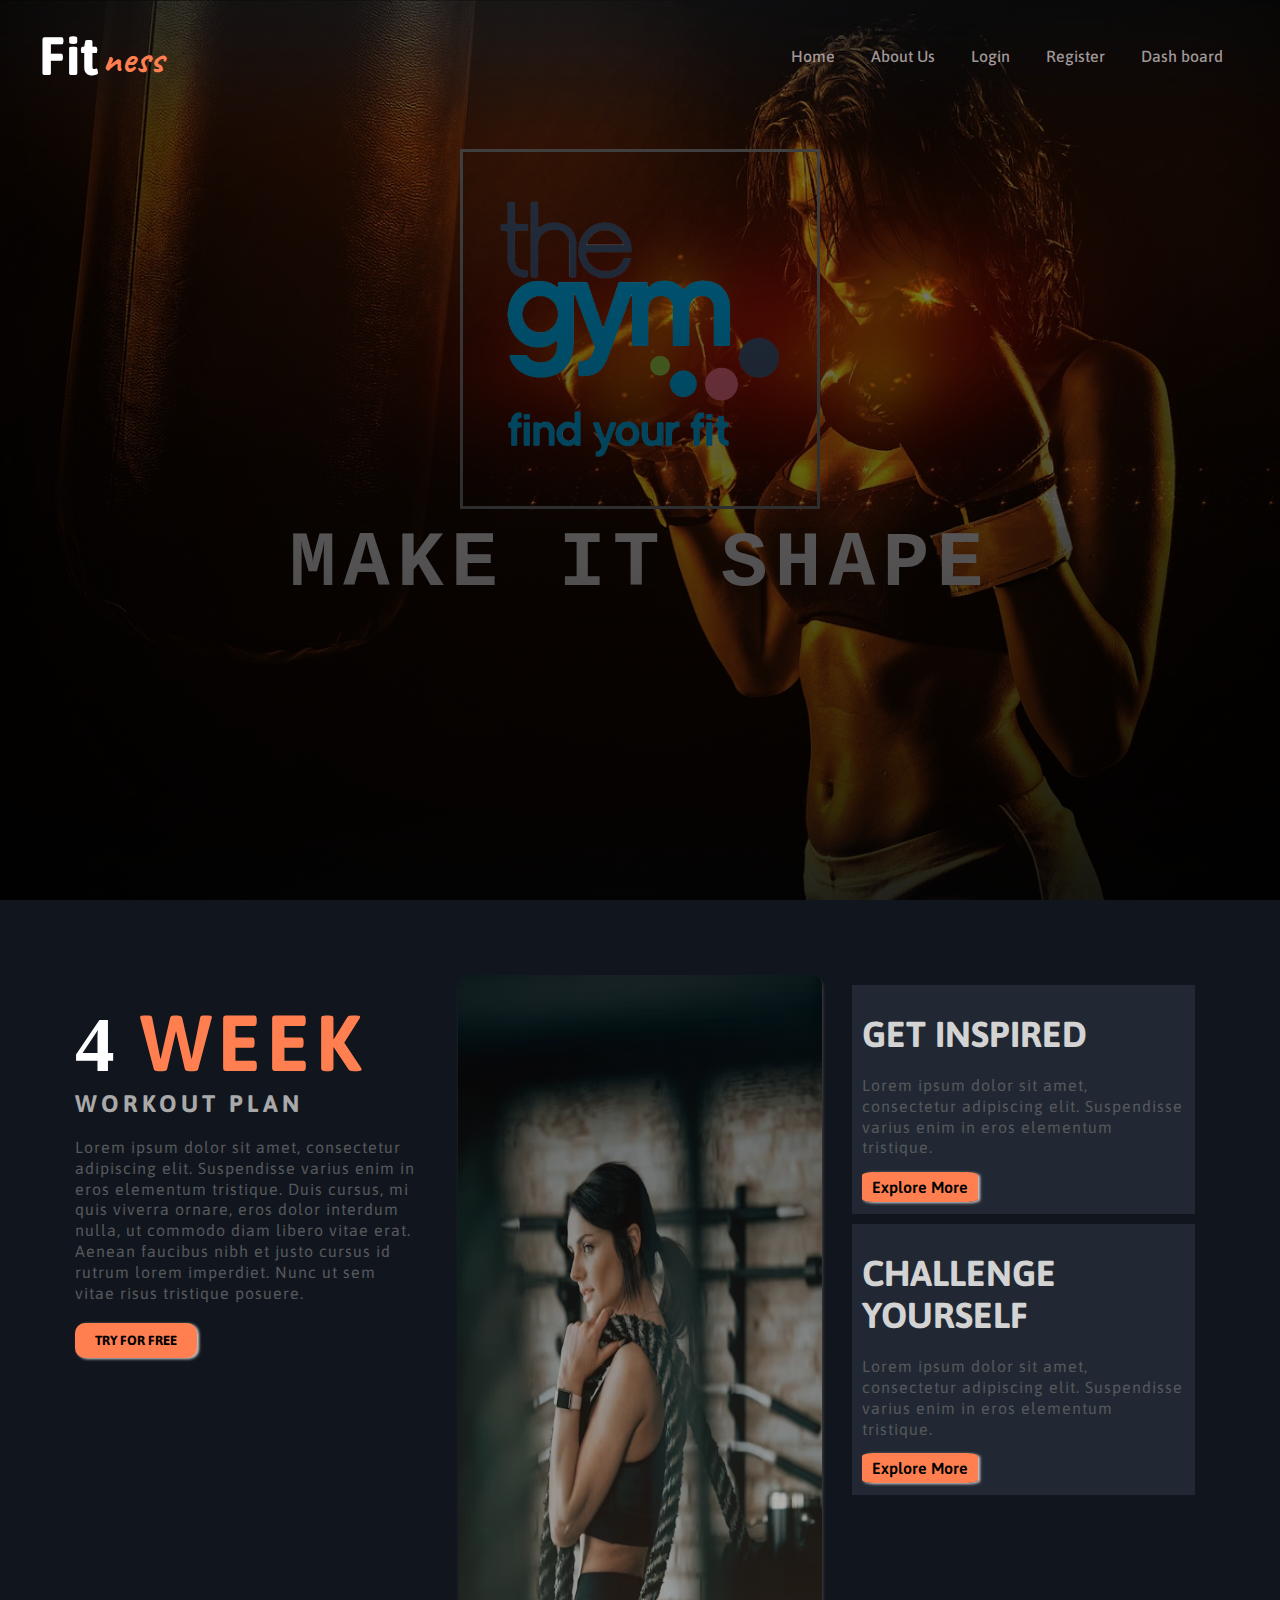
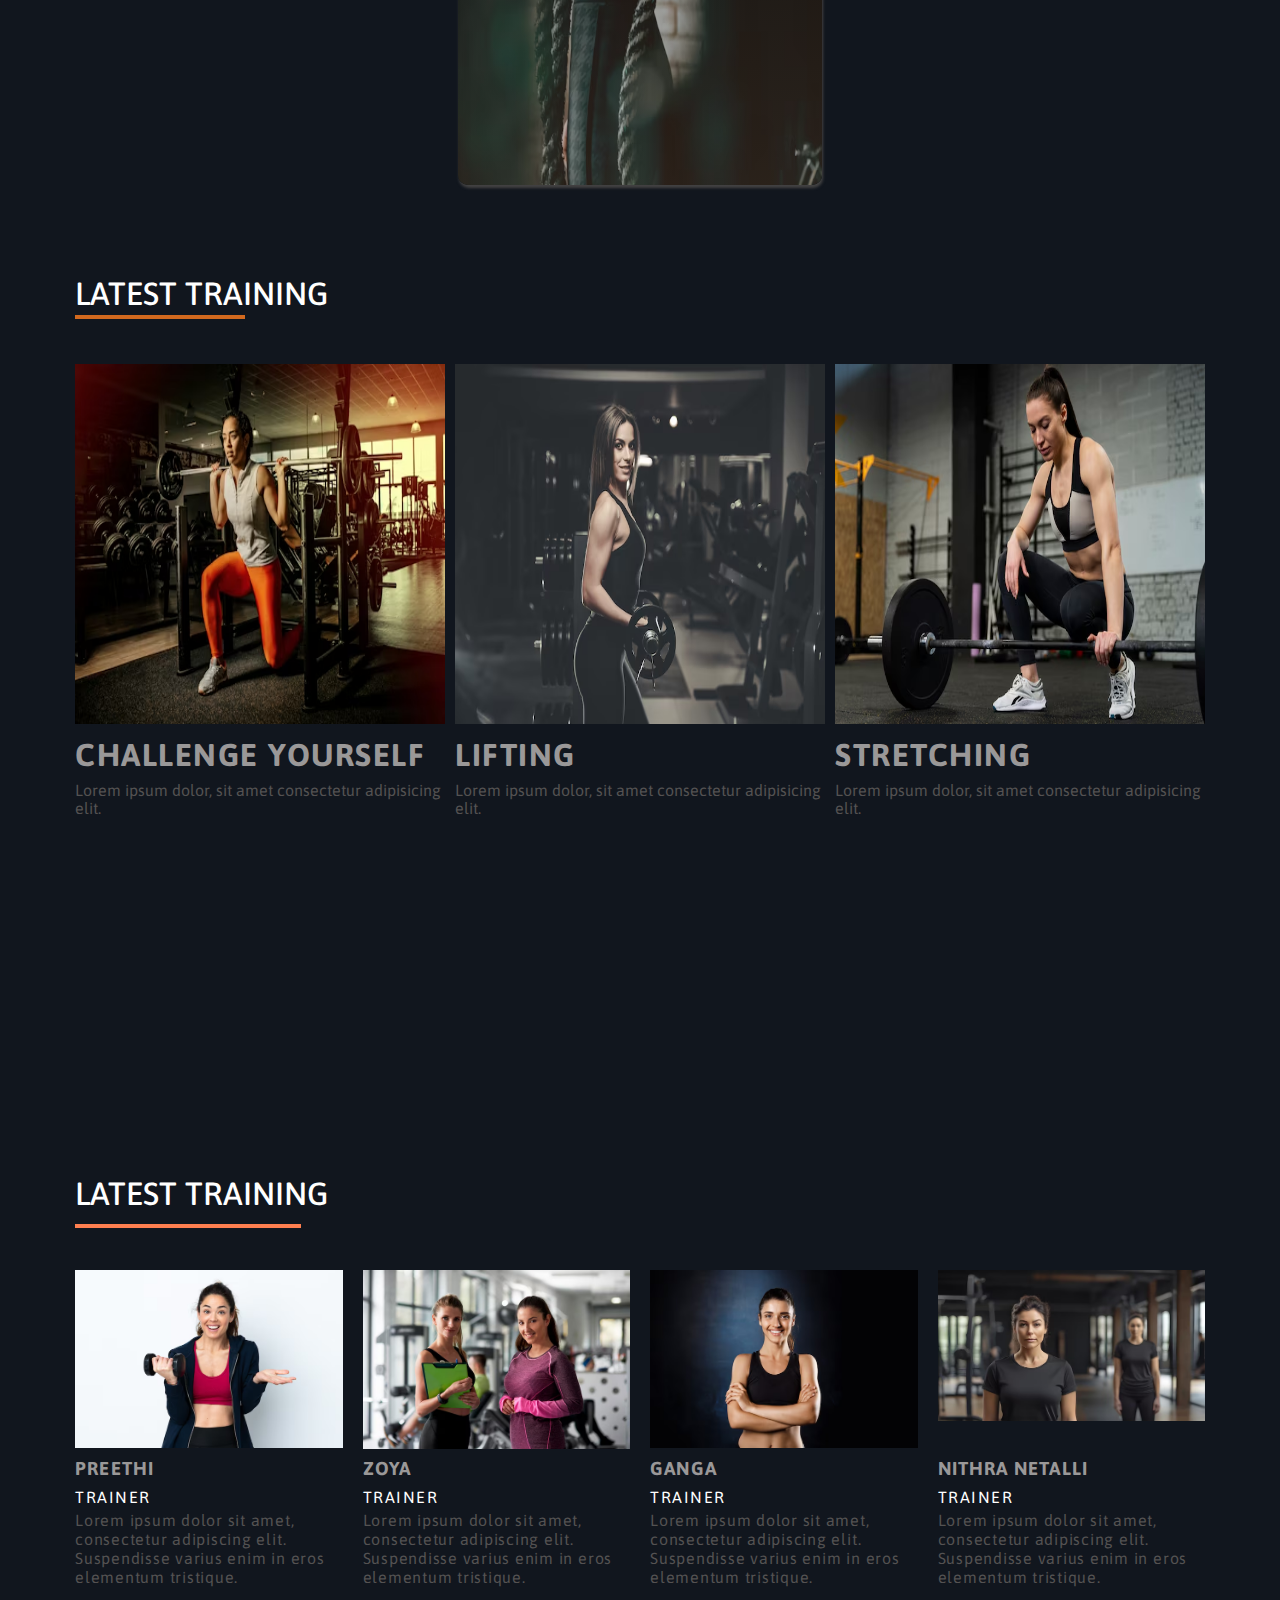
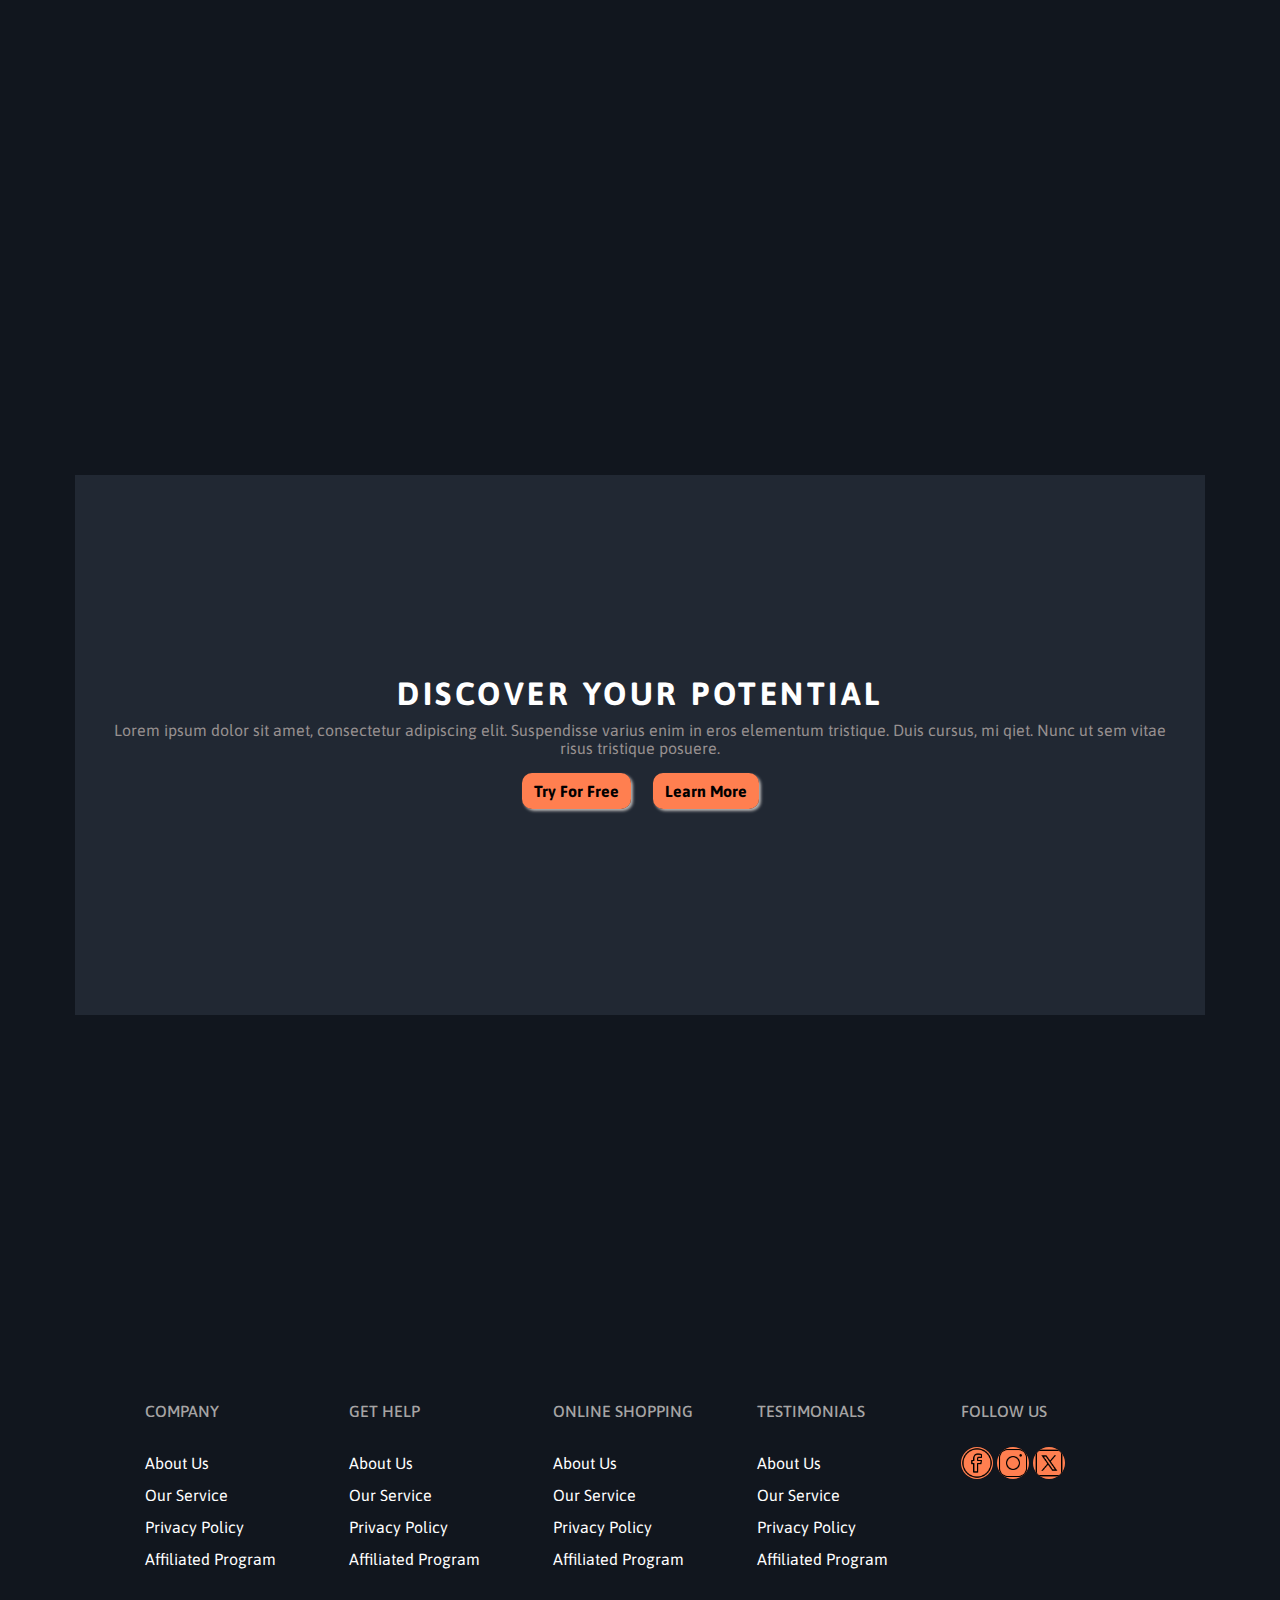
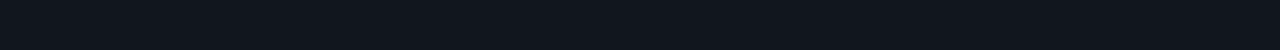
<file: index.html>
<!DOCTYPE html>
<html lang="en">

<head>
    <meta charset="UTF-8">
    <meta name="viewport" content="width=device-width, initial-scale=1.0">
    <title>Document</title>
    <link rel="stylesheet" href="./style/home.css">
</head>

<body>
    <div class="bg-img">
        <div class="overlay"></div>
        <div class="header">
            <nav>
                <a href="index.html"><span class="fit">Fit</span><span class="ness">ness</span></a>
                <ul>
                    <li><a href="index.html">Home</a></li>
                    <li><a href="about.html">About Us</a></li>
                    <li><a href="Login.html">Login</a></li>
                    <li><a href="Register.html">Register</a></li>
                    <li><a href="dashboard.html">Dash board</a></li>
                </ul>
            </nav>
            <div class="banner-content">
                <img src="./images/text.png" alt="content">
                <h1>make it shape</h1>
            </div>
        </div>
    </div>
    <!-- ------------------------------- -->
    <div class="section1">
        <div class="container">
            <div class="text-content">
                <h1><span class="num">4</span> <span>WEEK</span></h1>
                <h2>WORKOUT PLAN</h2>
                <p>Lorem ipsum dolor sit amet, consectetur adipiscing elit. Suspendisse varius enim in eros elementum tristique. Duis cursus, mi quis viverra ornare, eros dolor interdum nulla, ut commodo diam libero vitae erat. Aenean faucibus nibh et justo cursus id rutrum lorem imperdiet. Nunc ut sem vitae risus tristique posuere.</p>
                <button class="btn">TRY FOR FREE</button>
            </div>
            <div class="image-content pic">
                <img src="./images/gym vertical.avif" alt="Workout">
            </div>
            <div class="right-box">
                <div class="inspiration">
                    <h3>GET INSPIRED</h3>
                    <p>Lorem ipsum dolor sit amet, consectetur adipiscing elit. Suspendisse varius enim in eros elementum tristique.</p>
                    <a class="btn" href="#">Explore More</a>
                </div>
                <div class="challenge">
                    <h3>CHALLENGE YOURSELF</h3>
                    <p>Lorem ipsum dolor sit amet, consectetur adipiscing elit. Suspendisse varius enim in eros elementum tristique.</p>
                    <a class="btn" href="#">Explore More</a>
                </div>
              
            </div>
          
        </div>
    </div>
    <!-- ------------------------------- -->
     <div class="section2">
        <div class="m">
        <div class="lt-title">
            <h1>latest training</h1>
            <div class="line"></div>
        </div>
        <div class="latest-training">
            <div class="challege-yourself">
                <img src="./images/banner5.avif" alt="">
                <h3>Challenge Yourself</h3>
                <p>Lorem ipsum dolor, sit amet consectetur adipisicing elit.</p>
            </div>
            <div class="lifting">
                <img src="./images/banner6.avif" alt="">
                <h3>lifting</h3>
                <p>Lorem ipsum dolor, sit amet consectetur adipisicing elit.</p>

            </div>
            <div class="stretching">
                <img src="./images/banner7.avif" alt="">
                <h3>stretching</h3>
                <p>Lorem ipsum dolor, sit amet consectetur adipisicing elit.</p>

            </div>
        </div>
        </div>
     </div>
     <!-- ---------------------------------- -->
      <div class="section3">
        <div class="m">
        <div class="sec3-title">
            <h1>latest training</h1>
            <div class="line"></div>
        </div>
        <div class="trainers">
            <div class="trainer">
                <img src="./images/trainer5.avif" alt="">
                <div class="trainer-info">
                    <h3>Preethi</h3>
                    <p class="trainer-title">TRAINER</p>
                    <p>Lorem ipsum dolor sit amet, consectetur adipiscing elit. Suspendisse varius enim in eros elementum tristique.</p>
                </div>
            </div>
            <div class="trainer">
                <img src="./images/trainer2.avif" alt="">
                <div class="trainer-info">
                    <h3>zoya</h3>
                    <p class="trainer-title">TRAINER</p>
                    <p>Lorem ipsum dolor sit amet, consectetur adipiscing elit. Suspendisse varius enim in eros elementum tristique.</p>
                </div>
            </div>
            <div class="trainer">
                <img src="./images/trainer3.avif" alt="">
                <div class="trainer-info">
                    <h3>ganga</h3>
                    <p class="trainer-title">TRAINER</p>
                    <p>Lorem ipsum dolor sit amet, consectetur adipiscing elit. Suspendisse varius enim in eros elementum tristique.</p>
                </div>
            </div>
            <div class="trainer">
                <img src="./images/trainer4.avif" alt="">
                <div class="trainer-info">
                    <h3>nithra netalli</h3>
                    <p class="trainer-title">TRAINER</p>
                    <p>Lorem ipsum dolor sit amet, consectetur adipiscing elit. Suspendisse varius enim in eros elementum tristique.</p>
                </div>
            </div>
        </div>
        </div>
      </div>
      <!-- ------------------------------------- -->
       <div class="section4">
        <div class="m">
        <div class="disco-container">
            <h1>DISCOVER YOUR POTENTIAL</h1>
            <p>Lorem ipsum dolor sit amet, consectetur adipiscing elit. Suspendisse varius enim in eros elementum tristique. Duis cursus, mi qiet. Nunc ut sem vitae risus tristique posuere.</p>
            <div class="button-two">
                <a class="try-for-free-btn">Try For Free</a>
                <a class="learn-more-btn">Learn More</a>
            </div>
        </div>
    </div>
       </div>
       <!-- -------------------------------------------- -->
        <footer>
            <div class="foot-container">
                <div class="m">
                    <div class="row">
                        <div class="footer-col">
                            <h4>Company</h4>
                            <ul>
                                <li><a>about us</a></li>
                                <li><a>our service</a></li>
                                <li><a>privacy policy</a></li>
                                <li><a>affiliated program</a></li>
                            </ul>
                        </div>
                        <div class="footer-col">
                            <h4>get help</h4>
                            <ul>
                                <li><a>about us</a></li>
                                <li><a>our service</a></li>
                                <li><a>privacy policy</a></li>
                                <li><a>affiliated program</a></li>
        
                            </ul>
                        </div>
                        <div class="footer-col">
                            <h4>online shopping</h4>
                            <ul>
                                <li><a>about us</a></li>
                                <li><a>our service</a></li>
                                <li><a>privacy policy</a></li>
                                <li><a>affiliated program</a></li>
                            </ul>
                        </div>
                        <div class="footer-col">
                            <h4>testimonials</h4>
                            <ul>
                                <li><a>about us</a></li>
                                <li><a>our service</a></li>
                                <li><a>privacy policy</a></li>
                                <li><a>affiliated program</a></li>
                            </ul>
                        </div>
                        <div class="footer-col">
                            <h4>Follow Us</h4>
                            <div class="social-links">
                                <a><img src ="./images/icons8-fb-50.png" alt="fb"></a>
                                <a><img src="./images/icons8-instagram-50.png" alt="insta"></a>
                                <a><img src="./images/icons8-twitterx-50.png" alt="twitter"></a>
                            </div>
                           
                        </div>
                    </div>
                </div>
               
            </div>
        </footer>

</body>

</html>
</file>
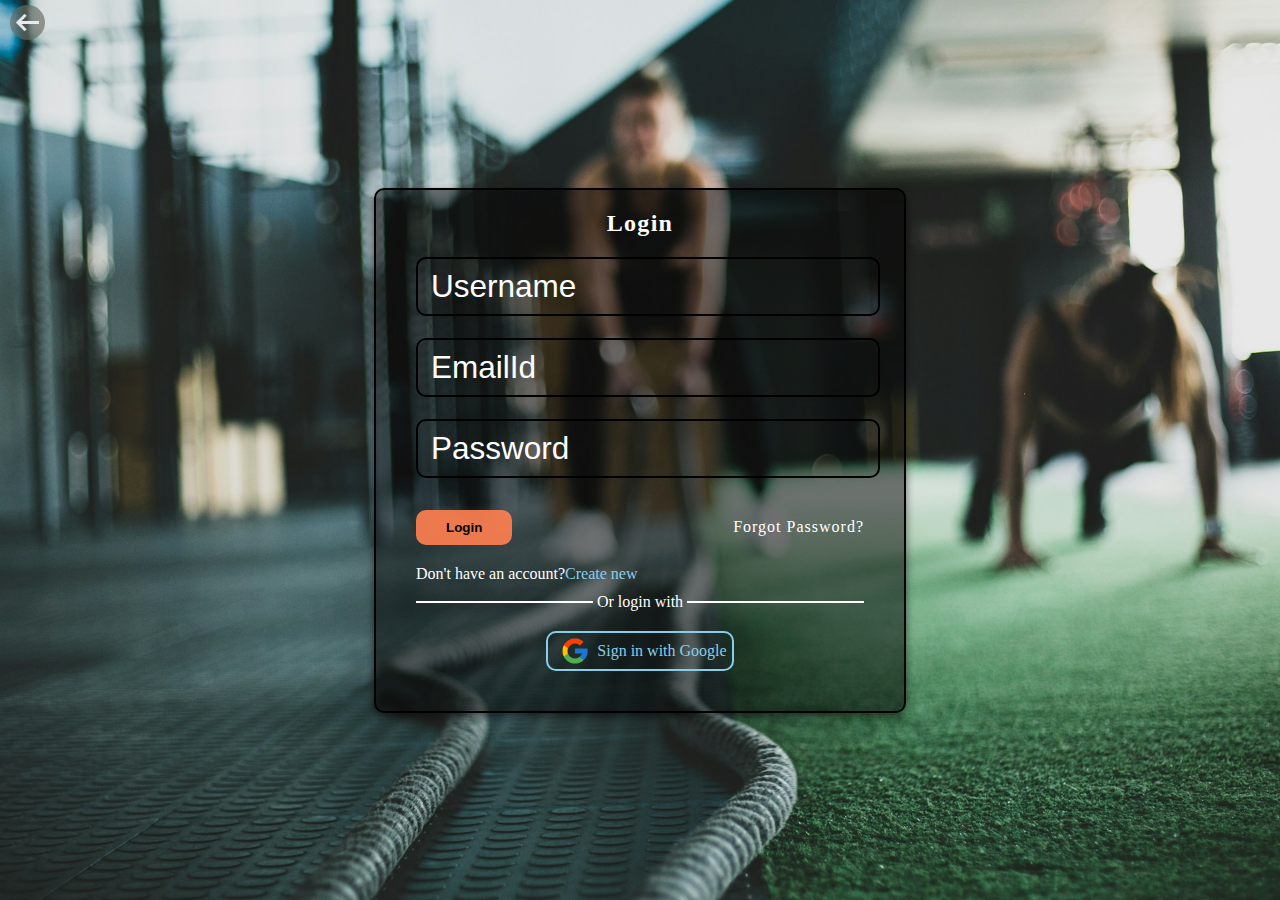
<file: Login.html>
<!DOCTYPE html>
<html lang="en">

<head>
    <meta charset="UTF-8">
    <meta name="viewport" content="width=device-width, initial-scale=1.0">
    <title>Login </title>
    <link rel="stylesheet" href="./style/Login.css">
</head>

<body>
      <!-- ----------------------------------------- -->
     
      <div class="background">
        <div class="back-arrow">
            <a href="./index.html"><img src="./images/arrow_left_alt_24dp_FILL0_wght400_GRAD0_opsz24.png"></a>
    
        </div>
        <div class="main-container">
            <div class="login-container">
                <h2>Login</h2>
                <form>
                    <div class="form-group">
                        <!-- <label for="username">Username:</label> -->
                        <input type="text" id="username" placeholder="Username" name="username" required>
                    </div>
                    <div class="form-group">
                        <!-- <label for="emailid">EmailId:</label> -->
                        <input type="email" id="username" placeholder="EmailId" name="emailid" required>
                    </div>
                    <div class="form-group">
                        <!-- <label for="password">Password:</label> -->
                        <input type="password" id="password" placeholder="Password" name="password" required>
                    </div>
                    <div class="submit-btn">
                        <input type="submit" value="Login">
                        <a>Forgot Password?</a>
                    </div>
                    <div class="idha">
                        <p>Don't have an account?<a href="Register.html ">Create new</a></p>
                    </div>
                    <div class="separator">
                        <span>Or login with </span>
                    </div>
                 
                   
                    <div class="google-btn">
                        <a href="https://accounts.google.com" target="_blank"><img src="./images/icons8-google-96.png" alt="">Sign in with Google</a>
                    </div>
                </form>
                
            </div>
        </div> 
      
       
     </div>
</body>

</html>
</file>
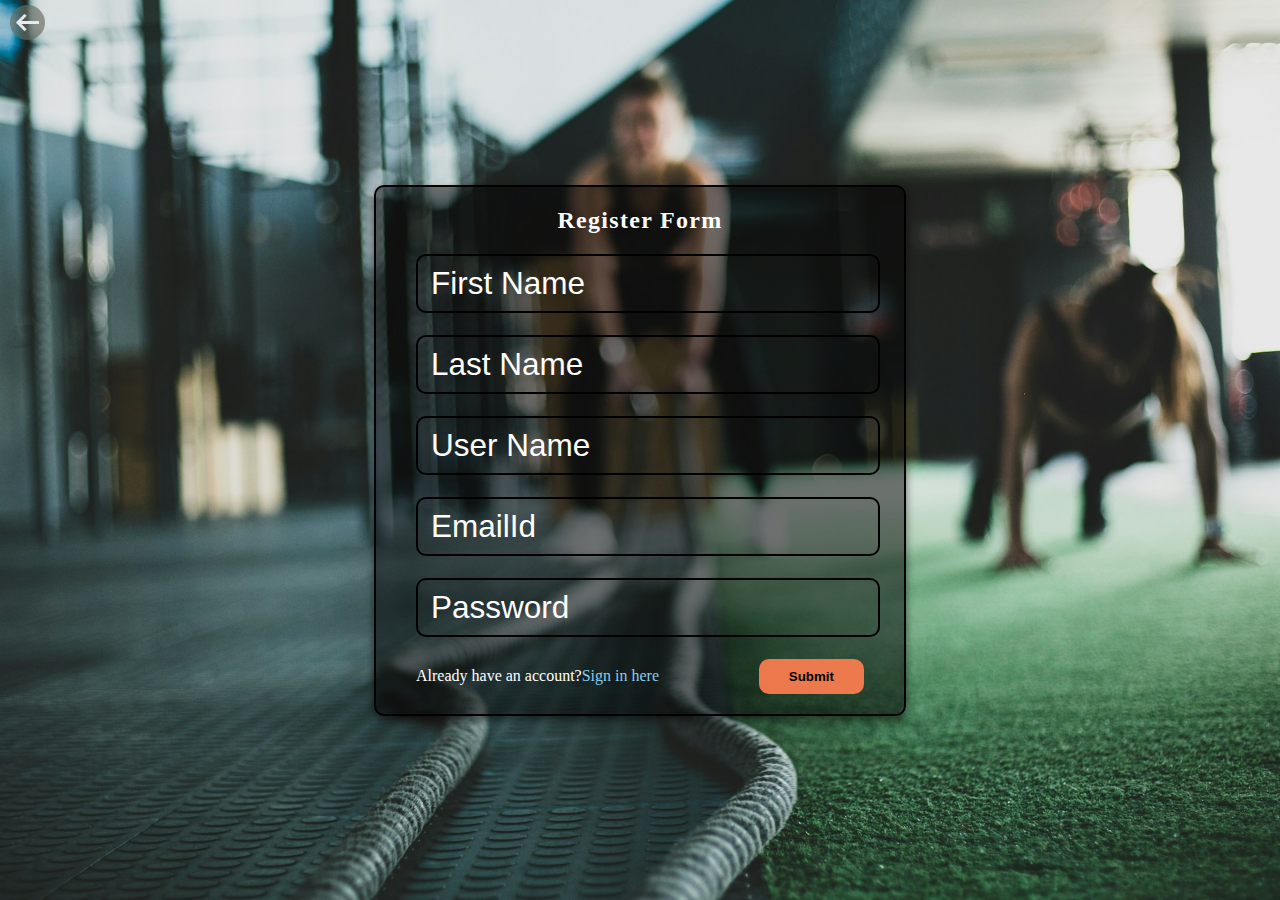
<file: Register.html>
<!DOCTYPE html>
<html lang="en">

<head>
    <meta charset="UTF-8">
    <meta name="viewport" content="width=device-width, initial-scale=1.0">
    <title>Register Form</title>
    <link rel="stylesheet" href="./style/Register.css">
</head>

<body>
    <!-- ----------------------------------------- -->
      <div class="background">
        <div class="back-arrow">
            <a href="./index.html"><img src="./images/arrow_left_alt_24dp_FILL0_wght400_GRAD0_opsz24.png"></a>
        </div>
          <div class="main-container">
            <div class="login-container">
                <h2>Register Form</h2>
                <form>
                    <div class="form-group">
                        <!-- <label for="username">Username:</label> -->
                        <input type="text" id="firstname" placeholder="First Name" name="firstname" required>
                    </div>
                    <div class="form-group">
                        <!-- <label for="username">Username:</label> -->
                        <input type="text" id="lastname" placeholder="Last Name" name="lastname" required>
                    </div>
                    <div class="form-group">
                        <!-- <label for="username">Username:</label> -->
                        <input type="text" id="username" placeholder="User Name" name="username" required>
                    </div>
                    <div class="form-group">
                        <!-- <label for="emailid">EmailId:</label> -->
                        <input type="email" id="eamil" placeholder="EmailId" name="emailid" required>
                    </div>
                    <div class="form-group">
                        <!-- <label for="password">Password:</label> -->
                        <input type="password" id="password" placeholder="Password" name="password" required>
                    </div>
                    <div class="idha">
                        <p>Already have an account?<a href="Login.html">Sign in here</a></p>
                        <input type="submit" value="Submit">
                    </div>  
                </form>
            </div>
        </div> 
     </div>
</body>

</html>
</file>
<file: style/home.css>
@import url('https://fonts.googleapis.com/css2?family=Asap:ital,wght@0,100..900;1,100..900&family=Caveat:wght@400..700&family=Dancing+Script:wght@400..700&family=Source+Serif+4:ital,opsz,wght@0,8..60,200..900;1,8..60,200..900&display=swap');

*{
    margin: 0;
    padding: 0;
    box-sizing: border-box;
    font-family: "Asap", sans-serif;
}
.bg-img{
    position: relative;
    width: 100%;
    height: 100vh;
    background-image: url('../images/banner1.jpg');
    background-position: center;
    background-size: cover;
    background-repeat: no-repeat;
    animation: animate 35s linear infinite both alternate;
}
@keyframes animate{
    0%{
        background:url("../images/banner1.jpg");
    }
    25%{
        background: url("../images/banner2.jpg");
    }
    45%{
        background: url("../images/banner3.webp");
    }
    50%{
        background: url("../images/banner4.jpg");
    }
    70%{
        background:  url("../images/banner1.jpg");
    }
    75%{
        background:url("../images/banner2.jpg");
    }
    
}

.overlay{
    position: absolute;
    width: 100%;
    height: 100vh;
    top: 0;
    left: 0;
    background: linear-gradient(rgba(0, 0, 0, 0.433),rgba(0, 0, 0, 0.787));
}
nav{
    position: relative;
    width: 100%;
    display: flex;
    /* border: 2px solid white; */
    justify-content: space-between;
    align-items: center;   
}
.header{
    padding: 25px 0px;
    margin: 0px 39px ;
}
nav a{
    text-decoration: none;
}

nav .fit  {
    color: white;
    font-weight: 700;
    font-size: 6vmin;
}
nav .ness{
    font-family: "Caveat", cursive;
    color: coral;
    font-weight: 700;
    font-size: 4.5vmin;
    /* border: 2px solid white; */
    padding: 0px 4px;
    position: relative;
    bottom: 3px;
}
nav ul{
    list-style-type: none;
    display: flex;
}
nav ul li{
   display: block;
   /* border: 2px solid white; */

}
nav ul li a {
    text-decoration: none;
    color: rgba(188, 177, 177, 0.847);
    font-weight: 500;
    margin: 0px 12px ;
    padding: 3px 6px ;
    border-radius: 10px;
    border-style: none;
    position: relative;
}
nav ul li a::before{
    content: "";
    position: absolute;
    bottom: 0px;
    top: 25px;
    left: 0;
    height: 3px;
    width: 0%;
    background-color: chocolate;
    transition: .4s ease-in-out;
}
nav ul li a:hover::before{
    width: 100%;
}
nav ul li a:hover{
    transition: .5s;
    color: white;
}
.banner-content{
    display: flex;
    justify-content: center;
    align-items: center;
    flex-direction: column;
    /* border: 2px solid white;  */
    margin: 62px 0px;
    gap: 12px;
}
.banner-content img{
    border: 3px solid rgb(126, 124, 124);
    width: auto;
    height: 40vh;
    background-position: center;
    background-repeat: no-repeat;
    background-size: cover;
}
.banner-content h1{
    font-family: "Inconsolata", monospace;
    color: rgb(240, 235, 235);
    text-transform: uppercase;
    font-size: 8.6vmin;
    letter-spacing: 7.5px;
    /* width: 100%; */
    text-align: center;
    animation: text-change 20s linear infinite both alternate ;
}
@keyframes text-change{
    0%{
        color: wheat;
    }
    25%{
        color: #9195F6;
    }
    45%{
        color: #EBF400;
    }
    65%{
        color: #87A922;
    }
    85%{
        color: #FAA300;
    }
}
/* --------------SECTION 1------------------- */
.section1{
    display: flex;
    justify-content: center;
    /* align-items: center; */
    width: 100%;
    height: 100vh;
    background-color:#11161e;
}
.container {
    display: grid;
    grid-template-columns: repeat(3, 1fr);
    grid-template-rows: auto;
    gap: 20px;
    margin: 75px;
}
.text-content{
    color: white;
    width: 95%;
    height: 100vh;
    margin: 22px 0px;
}
.text-content h1{
    font-size: 8.8vmin;   
}
.text-content h1 .num{
    font-family: "Playwrite ZA", cursive;
    color: white;
    transition: .5s;
    animation: animate1 20s ease-in-out 2s infinite both alternate ;
}
@keyframes  animate1{
    from{
        transform: translateX(0%, 0%);
    }
    to{
        transform: translateX(50%, 50%);
    }
}
.text-content h1 span{
    color: coral;
    letter-spacing: 6px;
}
.text-content h2{
    color: darkgray;
    letter-spacing: 4px;
}
.text-content p{
    letter-spacing: 1px;
    color: rgb(86, 89, 92);
    line-height: 1.3;
    margin: 20px auto;
}
.text-content .btn{
    width: fit-content;
    padding: 10px 20px;
    background-color: coral;
    border-radius: 10px;
    border: none;   
    cursor: pointer;
    font-weight: 700;
    box-shadow: 2px 1px 3px lightgray;
}
.text-content .btn:hover{
    border: 2px solid coral;
    background-color: transparent;
    color:white ;
    font-weight: 700;
}
.image-content {
    width: auto;
    height: auto;
    position: relative;
}
.image-content img{
    width: 100%;
    height: 90vh;
    background-position: center;
    background-size: contain;
    background-repeat: no-repeat;
    border-radius: 10px;
    box-shadow: 1px 3px 3px rgb(68, 67, 67);
}
.image-content::before {
    content: '';
    position: absolute;
    top: 0;
    left: 0;
    width: 100%;
    height: 90vh;
    border-radius: 10px;
    background: linear-gradient(to bottom, rgba(0, 0, 0, 0.5), rgba(132, 97, 61, 0.301));
    z-index: 1;
}
.section1 .right-box{
    /* border: 2px solid white; */
}
 .inspiration, .challenge{
    margin: 10px 10px;
    padding: 18px 0px;
    background-color: #2d354493;
    /* border: 2px solid wheat; */
}
.inspiration h3, .challenge h3{
    margin: 10px 10px;
    font-size: 4vmin;
    color: lightgray;
}
.inspiration p , .challenge p{
    letter-spacing: 1px;
    color: rgb(86, 89, 92);
    line-height: 1.3;
    margin: 20px 10px;
}
.inspiration .btn , .challenge .btn{
    background-color: coral;
}
.inspiration a, .challenge a{
    text-decoration: none;
    color: black;
    font-weight: 600;
    padding: 6px 10px;
    margin: 0px 10px;
    border-radius: 10%;
    box-shadow: 2px 1px 3px lightgray;
}
.inspiration a:hover, .challenge a:hover{
    background-color: transparent;
    border: 2px solid coral;
    color: white;
    font-weight: 700;
}
/* -------------------------------------------- */
.section2{
    
    height: 100vh;
    width: 100%;
    background-color: #11161e;
}
.m{
    margin: 0px 75px;
    padding: 75px 0px;
}
.lt-title {
    display: flex;
    flex-direction: column;
    justify-content: flex-start;
}
.lt-title h1{
    color: white;
    text-transform: uppercase;
    font-weight: 500;
}
.lt-title .line{
    margin-top: 3px;
    width: 15%;
    height: 4px;
    background-color: chocolate;
}
.latest-training{
    display: flex;
    justify-content: center;
    align-items: center;
    gap: 10px;
    margin: 40px 0px;
    /* border: 2px solid white; */

}
.latest-training  img{
    /* border: 2px solid white; */
    width: 100%;
    height: 40vh;
    background-position: center;
    background-size: cover;
    background-repeat: no-repeat;
    margin: 5px 0px;
    
}
.latest-training h3{
    color: rgb(154, 152, 152);
    font-size: 3.5vmin;
    letter-spacing: 1.5px;
    text-transform: uppercase;
    margin: 5px 0px;
}
.latest-training p{
    color: rgb(84, 82, 82);
    margin: 8px 0px;
}
/* --------------------------------------- */
.section3{
    height: 100vh;
    width: 100%;
    background-color: #11161e;
}
.m{
    margin: 0px 75px;
}
.sec3-title {
    display: flex;
    flex-direction: column;
    justify-content: flex-start;
    align-items: flex-start;
 
}
.sec3-title h1{
    text-transform: uppercase;
    color: white;
    font-weight: 500;
}
.sec3-title .line{
    width: 20%;
    height: 4px;
    background-color: coral;
    margin: 12px 0px;
}
.trainers{
    display: flex;
    flex-wrap: wrap;
    gap: 20px;
}
.trainer{
    flex: 1 1 calc(25% - 20px);
    /* border: 2px solid white; */
    display: flex;
    flex-direction: column;
    justify-content: space-between;
    margin: 30px 0px;
}
.trainer img{
    width: 100%;
    background-position: center;
    background-size: cover;
    background-repeat: no-repeat;
}
.trainer-info {
    /* padding: 12px; */
    

}
.trainer-info h3{
    color: rgb(154, 152, 152);
    text-transform: uppercase;
    margin: 9px 0px;
    letter-spacing: 1.2px;
}
.trainer-info .trainer-title{
    color:white ;
    letter-spacing: 1.5px;
}
.trainer-info p{
    color: rgb(84, 82, 82);
    margin: 4px 0px;
    line-height: 1.2;
    letter-spacing: .76px;
}
/* -------------------------------------------- */
.section4{
    width: 100%;
    height: 100vh;
    background-color: #11161e;
}
.disco-container{
    display: flex;
    flex-direction: column;
    justify-content: center;
    align-items: center;
    text-align: center;
    width: 100%;
    height: 60vh;
    background-color: #2d354493;
    padding: 0px 32px;
}
.disco-container h1{
    color: white;
    letter-spacing: 3.5px;
    margin: 9px 0px;
}
.disco-container p{
    color: rgb(151, 144, 144);
}
.button-two{
    margin: 25px 0px;
}
.button-two a{
    text-decoration: none;
    color: black;
    background-color: coral;
    border-radius: 10px;
    font-weight: 700;
    padding: 9px 12px;
    margin: 0px 9px;
    box-shadow: 2px 2px 3px rgb(181, 179, 179);
}
.button-two a:hover{
    color: white;
    background-color:transparent;
    border: 2px solid coral;
}
/* ---------------------------------- */
footer{
    background-color: #11161e;
    width: 100%;
    /* height: 100vh; */
}
.foot-container{
    max-width: 1170px;
    /* background-color: rgb(87, 85, 85); */
    margin: auto;
    line-height: 2;
}
.row{
    display: flex;
    justify-content: center;
    /* align-items: center; */
    flex-wrap:row;
    
}
.footer-col{
    width: 25%;
    padding: 0 15px;
}
.footer-col ul{
    list-style-type: none;
}
.footer-col h4{
    color: rgb(166, 164, 164);
    text-transform: uppercase;
    font-weight: 500;
    margin: 20px 0px;
    position: relative;
    cursor: pointer;
    
}
.footer-col h4::before{
    content: "";
    position: absolute;
    top: 35px;
    left: 0;
    width: 0px;
    height: 3px ;
    background-color: coral;
    transition: .4s ease-in-out;
}
.footer-col h4:hover::before{
    width: 50%;
}

.footer-col ul li a{
    color: white;
    text-decoration: none;
    text-transform: capitalize;
    transition: all 0.5s ease ;
    cursor: pointer;
}
.footer-col ul li a:hover{
    color: lightblue;
    padding-left: 10px;
}
.social-links img{
    width: 32px;
    height: 32px; 
    display: inline-block; 
    background-color: coral;
    border-radius: 50%;
    transition: all 0.4s ease-in-out;
}
.social-links img:hover{
    width: 50px;
    height:  50px;
    box-shadow: 2px 2px 5px rgb(148, 146, 146);
}

/* 

.text-content h1 {
    font-size: 3em;
}

.text-content h2 {
    font-size: 2em;
    color: #ff0080;
}

.text-content p {
    font-size: 1em;
    margin: 20px 0;
}

.text-content button {
    background-color: #ff0080;
    color: white;
    border: none;
    padding: 15px 30px;
    font-size: 1em;
    cursor: pointer;
    border-radius: 5px;
}

.image-content {
    grid-column: span 1;
    text-align: center;
}

.image-content img {
    max-width: 100%;
    height: auto;
    border-radius: 10px;
}

.inspiration, .challenge {
    background-color: #C8CFA0;
    padding: 20px;
    border-radius: 10px;
    text-align: center;
}

.inspiration h3, .challenge h3 {
    font-size: 1.5em;
    margin-bottom: 10px;
}

.inspiration p, .challenge p {
    font-size: 1em;
    margin-bottom: 20px;
}

.inspiration a, .challenge a {
    color: #ff0080;
    text-decoration: none;
    font-weight: bold;
} */

/* @media (min-width: 768px) {
    .container {
        grid-template-columns: repeat(4, 1fr);
        grid-template-rows: auto;
    }

    .text-content {
        grid-column: span 2;
    }

    .image-content {
        grid-column: span 2;
    }

    .inspiration, .challenge {
        grid-column: span 2;
    }
}

@media (min-width: 1024px) {
    .container {
        grid-template-columns: repeat(8, 1fr);
    }

    .text-content {
        grid-column: span 4;
    }

    .image-content {
        grid-column: span 4;
    }

    .inspiration, .challenge {
        grid-column: span 4;
    }
} */
</file>
<file: style/Login.css>
@import url('https://fonts.googleapis.com/css2?family=Asap:ital,wght@0,100..900;1,100..900&family=Caveat:wght@400..700&family=Dancing+Script:wght@400..700&family=Source+Serif+4:ital,opsz,wght@0,8..60,200..900;1,8..60,200..900&display=swap');

*{
    padding: 0;
    margin: 0;
}

/* ------------login form css----------------- */
.background{
    background: url('../images/login\ banner.jpg');
    background-position: center;
    background-size: cover;
    height: 100vh;
    width: 100%;
    position: relative;
}
.background > .back-arrow{
    position: relative;
}
.back-arrow img{
    width: 35px;
    height: 35px;
    background-color: rgba(104, 108, 98, 0.665);
    border-radius: 50%;
    position: absolute;
    top: 5px;
    left: 10px;
    transition: .5s linear;
}
.back-arrow img:hover{
    background-color: rgba(255, 255, 255, 0.567);
    color: black;
    box-shadow: 2px 2px 3px lightgray;
}
.main-container{
    display: flex;
    justify-content: center;
    align-items: center;
    height: 100vh;
}
.login-container{
    width: 35%;
    height: auto;
    border: 2px solid black; 
    padding: 20px 40px;
    background: rgba(0, 0, 0, 0.496);
    border-radius: 10px;
    box-shadow: 0 4px 8px rgba(0, 0, 0, 0.526);
    /* text-align: center; */
}
.login-container h2{
    margin-bottom: 20px;
    text-align: center;
    color: white;
    letter-spacing: 1.3px;
}
.form-group{
    margin-bottom: 22px;
}
.form-group input{
    background-color:transparent;
    border: 2px solid black;
    border-radius: 10px;
    width: 100%;
    outline: none;
    font-size: 3.5vmin;
    color: white;
    padding: 9px 6px;
}
.form-group input::placeholder{
    color: white;
    padding: 0px 7px;
}
.submit-btn{
    display: flex;
    justify-content: space-between;
    align-items: center;
    padding: 10px 0px;
}
.submit-btn a{
    text-decoration: none;
    color: white;
    letter-spacing: 1px;
    transition: .4s linear;
}

.submit-btn a:hover{
    cursor: pointer;
    text-decoration: underline;
    color: skyblue;
}

.submit-btn input{
    padding: 10px 30px;
    background-color: rgba(255, 127, 80, 0.913);
    outline: none;
    border-radius: 10px;
    color: black;
    font-weight: 700;
    border: none;
    transition: .5s linear;
}
.submit-btn input:hover{
    /* background-color: transparent; */
    /* border: 2px solid black; */
    color: white;
    font-weight: 700;
}
.idha{
 padding: 10px 0px;
}
.idha p:nth-child(1){
   color: white;
}
.idha p:nth-child(1) a{
    color: skyblue;
    text-decoration: none;
    transition: .5s linear;
}
.idha p:nth-child(1) a:hover{
    text-decoration: underline;
    color: white;

}
.separator{
    display: flex;
    justify-content: center;
    align-items: center;
}
.separator::before , .separator::after{
    content: "";
    flex:1;
    border: 1px solid white;
}
.separator:not(:empty)::before{
    margin-right: .25rem;
}
.separator:not(:empty)::after{
    margin-left: .25em;
}
.separator span{
    color: white;
}
.google-btn{
    display: flex;
    justify-content: center;
    align-items: center;
    margin: 20px 0px;
    
}
.google-btn a{
    display: flex;
    align-items: center;
    border: 2px solid skyblue;
    border-radius: 10px;
    text-decoration: none;
    color: skyblue;
    cursor: pointer;
    padding: 3px 5px;
}
.google-btn img{
    width: 30px;
    height: 30px;
    padding: 0px 7px;
}
/* ------------------------------------------------ */
/* --------update old ------------ */
/* @keyframes move {
    100% {
        transform: translate3d(0, 0, 1px) rotate(360deg);
    }
}

.background {
    position: fixed;
    width: 100vw;
    height: 100vh;
    top: 0;
    left: 0;
    background: coral;
    overflow: hidden;
}

.background span {
    width: 20vmin;
    height: 20vmin;
    border-radius: 20vmin;
    backface-visibility: hidden;
    position: absolute;
    animation: move;
    animation-duration: 45;
    animation-timing-function: linear;
    animation-iteration-count: infinite;
}


.background span:nth-child(0) {
    color: #ffacac9b;
    top: 89%;
    left: 74%;
    animation-duration: 31s;
    animation-delay: -30s;
    transform-origin: 0vw -16vh;
    box-shadow: 40vmin 0 5.511474946600555vmin currentColor;
}
.background span:nth-child(1) {
    color: #e45a8329;
    top: 59%;
    left: 75%;
    animation-duration: 9s;
    animation-delay: -16s;
    transform-origin: -24vw -10vh;
    box-shadow: 40vmin 0 5.513654921817321vmin currentColor;
}
.background span:nth-child(2) {
    color: #3c6f873a;
    top: 29%;
    left: 72%;
    animation-duration: 21s;
    animation-delay: -21s;
    transform-origin: 3vw 11vh;
    box-shadow: -40vmin 0 5.777312275123672vmin currentColor;
}
.background span:nth-child(3) {
    color: #ffacac74;
    top: 58%;
    left: 1%;
    animation-duration: 31s;
    animation-delay: -21s;
    transform-origin: -16vw 3vh;
    box-shadow: 40vmin 0 5.908519659352314vmin currentColor;
}
.background span:nth-child(4) {
    color: #FFACAC;
    top: 59%;
    left: 52%;
    animation-duration: 17s;
    animation-delay: -37s;
    transform-origin: 6vw -20vh;
    box-shadow: -40vmin 0 5.818870229139273vmin currentColor;
}
.background span:nth-child(5) {
    color: #E45A84;
    top: 78%;
    left: 79%;
    animation-duration: 25s;
    animation-delay: -33s;
    transform-origin: -9vw 3vh;
    box-shadow: 40vmin 0 5.397879678348401vmin currentColor;
}
.background span:nth-child(6) {
    color: coral;
    top: 57%;
    left: 18%;
    animation-duration: 25s;
    animation-delay: -14s;
    transform-origin: 11vw 16vh;
    box-shadow: 40vmin 0 5.288453008251144vmin currentColor;
}
.background span:nth-child(7) {
    color: #E45A84;
    top: 100%;
    left: 94%;
    animation-duration: 35s;
    animation-delay: -49s;
    transform-origin: -10vw -12vh;
    box-shadow: -40vmin 0 5.948012176729441vmin currentColor;
}
.background span:nth-child(8) {
    color: #E45A84;
    top: 87%;
    left: 26%;
    animation-duration: 23s;
    animation-delay: -45s;
    transform-origin: -13vw 24vh;
    box-shadow: 40vmin 0 5.739379702631436vmin currentColor;
}
.background span:nth-child(9) {
    color: #E45A84;
    top: 2%;
    left: 65%;
    animation-duration: 46s;
    animation-delay: -16s;
    transform-origin: -9vw 0vh;
    box-shadow: 40vmin 0 5.210148099767568vmin currentColor;
}
.background span:nth-child(10) {
    color: #FFACAC;
    top: 10%;
    left: 72%;
    animation-duration: 12s;
    animation-delay: -10s;
    transform-origin: -22vw -2vh;
    box-shadow: -40vmin 0 5.196626734925421vmin currentColor;
}
.background span:nth-child(11) {
    color: #583C87;
    top: 89%;
    left: 70%;
    animation-duration: 8s;
    animation-delay: -13s;
    transform-origin: -5vw 21vh;
    box-shadow: 40vmin 0 5.136097509574994vmin currentColor;
}
.background span:nth-child(12) {
    color: #E45A84;
    top: 41%;
    left: 35%;
    animation-duration: 38s;
    animation-delay: -2s;
    transform-origin: -14vw 16vh;
    box-shadow: 40vmin 0 5.397296740978691vmin currentColor;
}
.background span:nth-child(13) {
    color: #FFACAC;
    top: 96%;
    left: 6%;
    animation-duration: 8s;
    animation-delay: -5s;
    transform-origin: 21vw 14vh;
    box-shadow: 40vmin 0 5.620417798606817vmin currentColor;
}
.background span:nth-child(14) {
    color: #E45A84;
    top: 61%;
    left: 71%;
    animation-duration: 55s;
    animation-delay: -7s;
    transform-origin: 15vw -6vh;
    box-shadow: 40vmin 0 5.346663451081403vmin currentColor;
}
.background span:nth-child(15) {
    color: #583C87;
    top: 76%;
    left: 6%;
    animation-duration: 24s;
    animation-delay: -42s;
    transform-origin: 19vw -19vh;
    box-shadow: 40vmin 0 5.216874456316138vmin currentColor;
}
.background span:nth-child(16) {
    color: #FFACAC;
    top: 38%;
    left: 92%;
    animation-duration: 55s;
    animation-delay: -26s;
    transform-origin: 16vw 16vh;
    box-shadow: -40vmin 0 5.726215329800889vmin currentColor;
}
.background span:nth-child(17) {
    color: #E45A84;
    top: 54%;
    left: 68%;
    animation-duration: 39s;
    animation-delay: -24s;
    transform-origin: 5vw -13vh;
    box-shadow: 40vmin 0 5.363488059336911vmin currentColor;
}
.background span:nth-child(18) {
    color: #E45A84;
    top: 82%;
    left: 90%;
    animation-duration: 30s;
    animation-delay: -22s;
    transform-origin: -23vw -15vh;
    box-shadow: 40vmin 0 5.04533519646712vmin currentColor;
}
.background span:nth-child(19) {
    color: #E45A84;
    top: 22%;
    left: 56%;
    animation-duration: 39s;
    animation-delay: -11s;
    transform-origin: 12vw -8vh;
    box-shadow: 40vmin 0 5.111512774704098vmin currentColor;
} */






/* -----------------old one ------------------------------ */
/* @keyframes cube {
    from {
        transform: scale(0) rotate(0deg) translate(-50%, -50%);
        opacity: 1;
    }
    to {
        transform: scale(20) rotate(960deg) translate(-50%, -50%);
        opacity: 0;
    }
}

.background {
    position: fixed;
    width: 100vw;
    height: 100vh;
    top: 0;
    left: 0;
    margin: 0;
    padding: 0;
    background: #96510fdc;
    overflow: hidden;
}
.background li {
    position: absolute;
    top: 80vh;
    left: 45vw;
    width: 10px;
    height: 10px;
    border: solid 1px #ae5400;
    color: transparent;
    transform-origin: top left;
    transform: scale(0) rotate(0deg) translate(-50%, -50%);
    animation: cube 7s ease-in forwards infinite;
}
undefined
.background li:nth-child(0) {
    animation-delay: 0s;
    left: 20vw;
    top: 57vh;
    border-color: #d56700;
}

.background li:nth-child(1) {
    animation-delay: 2s;
    left: 28vw;
    top: 84vh;
}

.background li:nth-child(2) {
    animation-delay: 4s;
    left: 76vw;
    top: 93vh;
    border-color: #d56700;
}

.background li:nth-child(3) {
    animation-delay: 6s;
    left: 9vw;
    top: 73vh;
}

.background li:nth-child(4) {
    animation-delay: 8s;
    left: 42vw;
    top: 42vh;
    border-color: #d56700;
}

.background li:nth-child(5) {
    animation-delay: 10s;
    left: 91vw;
    top: 34vh;
    border-color: #d56700;
}

.background li:nth-child(6) {
    animation-delay: 12s;
    left: 51vw;
    top: 21vh;
}

.background li:nth-child(7) {
    animation-delay: 14s;
    left: 69vw;
    top: 86vh;
    border-color: #d56700;
}

.background li:nth-child(8) {
    animation-delay: 16s;
    left: 99vw;
    top: 9vh;
}

.background li:nth-child(9) {
    animation-delay: 18s;
    left: 35vw;
    top: 0vh;
}

.background li:nth-child(10) {
    animation-delay: 20s;
    left: 61vw;
    top: 46vh;
    border-color: #d56700;
}

.background li:nth-child(11) {
    animation-delay: 22s;
    left: 82vw;
    top: 68vh;
}

.background li:nth-child(12) {
    animation-delay: 24s;
    left: 2vw;
    top: 24vh;
} */
</file>
<file: style/Register.css>
@import url('https://fonts.googleapis.com/css2?family=Asap:ital,wght@0,100..900;1,100..900&family=Caveat:wght@400..700&family=Dancing+Script:wght@400..700&family=Source+Serif+4:ital,opsz,wght@0,8..60,200..900;1,8..60,200..900&display=swap');

*{
    padding: 0;
    margin: 0;
}

/* ------------login form css----------------- */
.background{
    background: url('../images/login\ banner.jpg');
    background-position: center;
    background-size: cover;
    height: 100vh;
    width: 100%;
}
.background > .back-arrow{
    position: relative;
}
.back-arrow img{
    width: 35px;
    height: 35px;
    background-color: rgba(104, 108, 98, 0.665);
    border-radius: 50%;
    position: absolute;
    top: 5px;
    left: 10px;
    transition: .5s linear;
}
.back-arrow img:hover{
    background-color: rgba(255, 255, 255, 0.567);
    color: black;
    box-shadow: 2px 2px 3px lightgray;
}
.main-container{
    display: flex;
    justify-content: center;
    align-items: center;
    height: 100vh;
}
.login-container{
    width: 35%;
    border: 2px solid black; 
    padding: 20px 40px;
    background: rgba(0, 0, 0, 0.496);
    border-radius: 10px;
    box-shadow: 0 4px 8px rgba(0, 0, 0, 0.526);
    /* text-align: center; */
}
.login-container h2{
    margin-bottom: 20px;
    text-align: center;
    color: white;
    letter-spacing: 1.3px;
}
.form-group{
    margin-bottom: 22px;
}
.form-group input{
    background-color:transparent;
    border: 2px solid black;
    border-radius: 10px;
    width: 100%;
    outline: none;
    font-size: 3.5vmin;
    color: white;
    padding: 9px 6px;
}
.form-group input::placeholder{
    color: white;
    padding: 0px 7px;
}
.idha input{
    padding: 10px 30px;
    background-color: rgba(255, 127, 80, 0.913);
    outline: none;
    border-radius: 10px;
    color: black;
    font-weight: 700;
    border: none;
    transition: .5s linear;
}
.idha input:hover{
    /* background-color: transparent; */
    /* border: 2px solid black; */
    color: white;
    font-weight: 700;
}
.idha{
    display: flex;
    justify-content: space-between;
    align-items: center;
}
.idha p:nth-child(1){
   color: white;
}
.idha p:nth-child(1) a{
    color: skyblue;
    text-decoration: none;
    transition: .5s linear;
}
.idha p:nth-child(1) a:hover{
    text-decoration: underline;
    color: white;

}

.separator{
    display: flex;
    justify-content: center;
    align-items: center;
}
.separator::before , .separator::after{
    content: "";
    flex:1;
    border: 1px solid white;
}
.separator:not(:empty)::before{
    margin-right: .25rem;
}
.separator:not(:empty)::after{
    margin-left: .25em;
}
.separator span{
    color: white;
}
.google-btn{
    display: flex;
    justify-content: center;
    align-items: center;
    margin: 20px 0px;
    
}
.google-btn a{
    display: flex;
    align-items: center;
    border: 2px solid skyblue;
    border-radius: 10px;
    text-decoration: none;
    color: skyblue;
    cursor: pointer;
    padding: 3px 5px;
}
.google-btn img{
    width: 30px;
    height: 30px;
    padding: 0px 7px;
}
</file>
